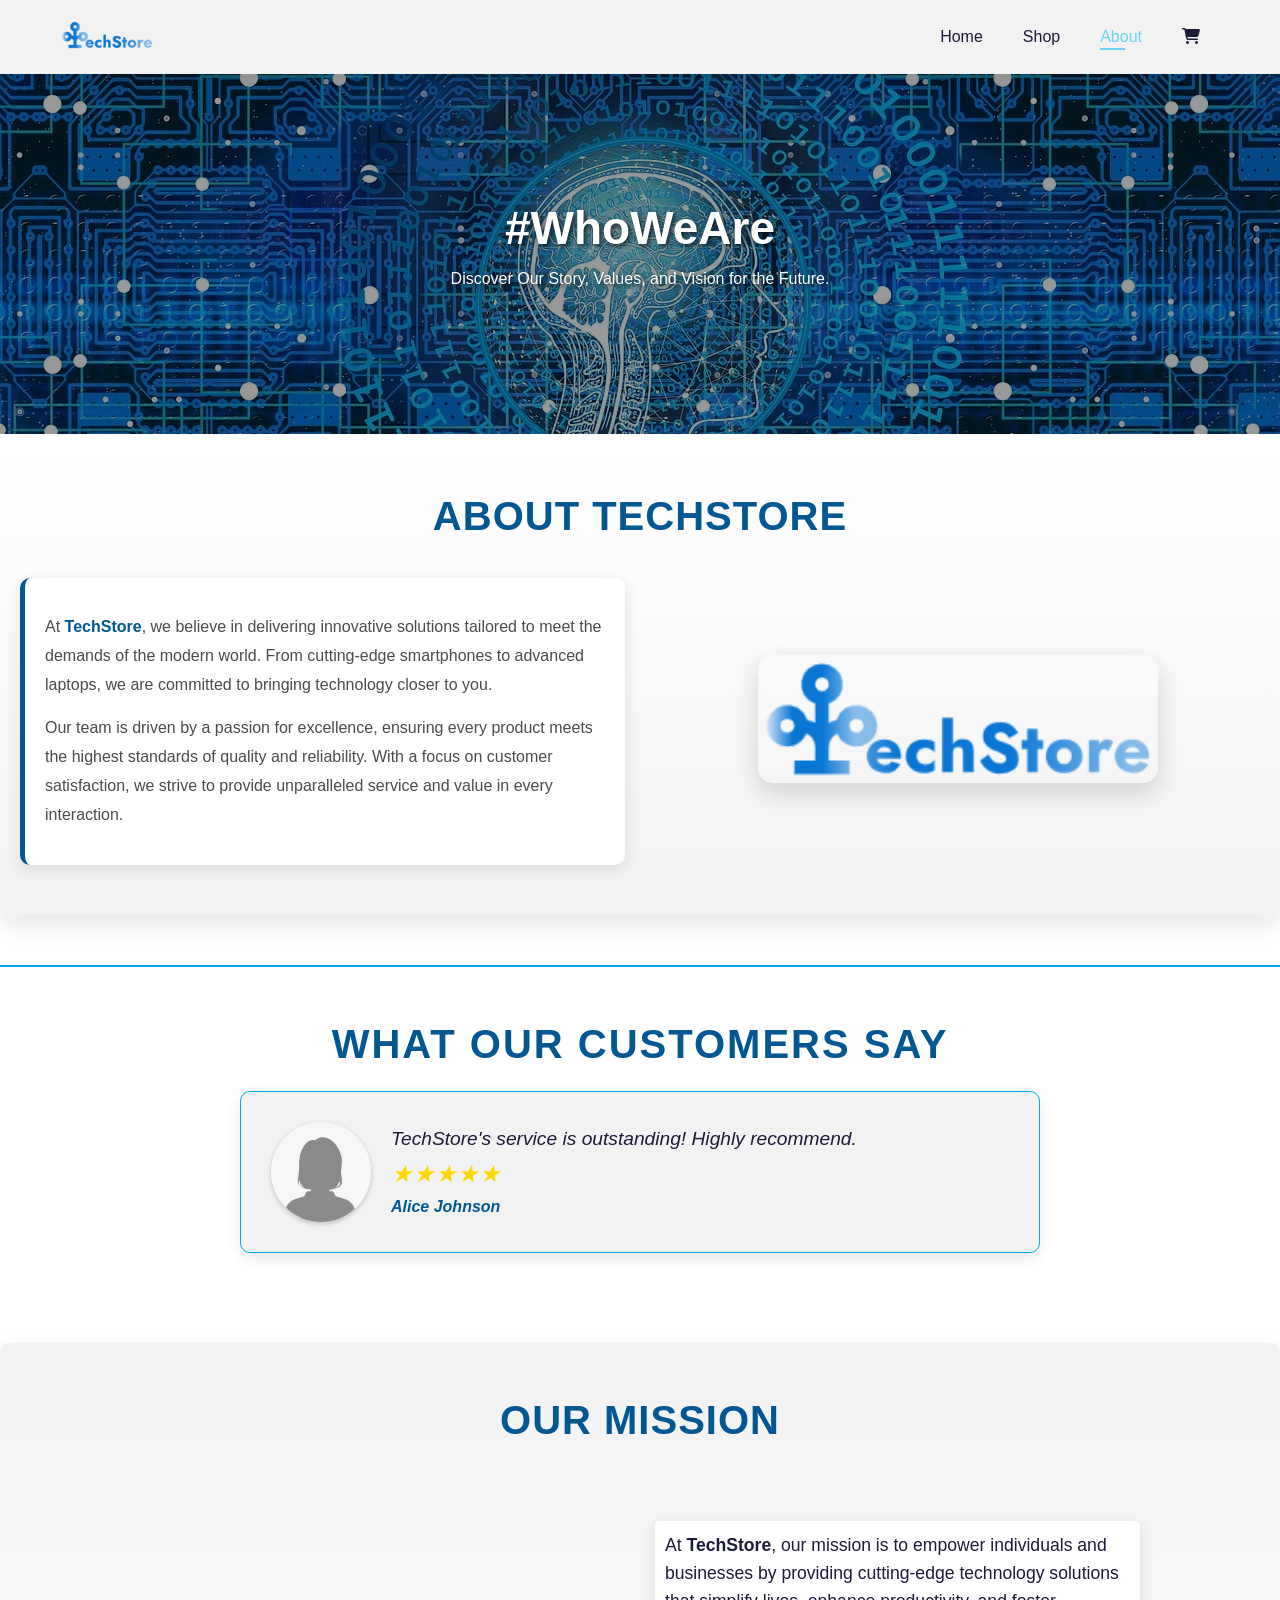
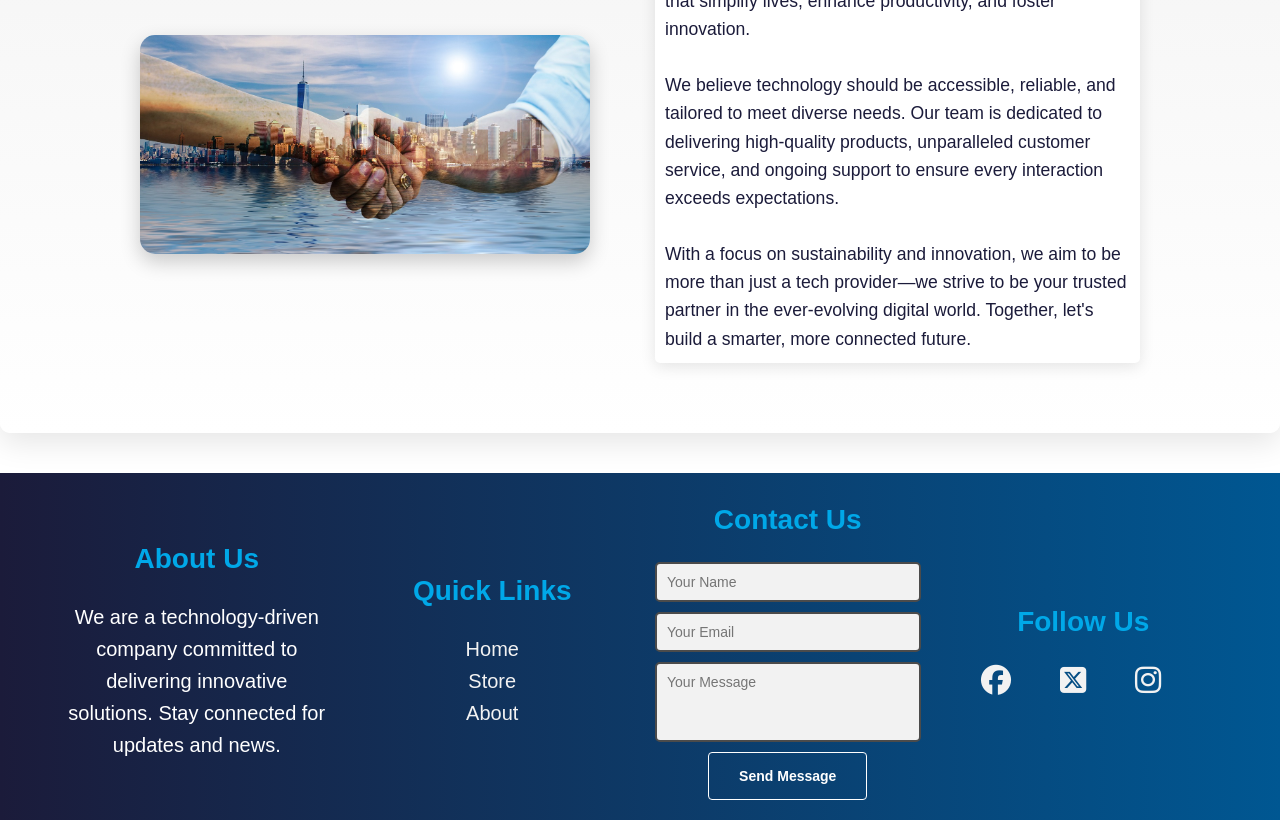
<file: about.html>
<!DOCTYPE html>
<html lang="en">
<head>
    <meta charset="UTF-8">
    <meta name="viewport" content="width=device-width, initial-scale=1.0">
    <title>About Us | TechStore</title>
    <link rel="stylesheet" href="style.css">
    <link rel="stylesheet" href="https://cdnjs.cloudflare.com/ajax/libs/font-awesome/6.5.1/css/all.min.css">
</head>
<body>
    <!-- Header Section -->
    <section id="header">
            <a href="#"><img src="logo.png" class="logo" alt="logo"></a>

            <div>
                <ul id="navbar">
                    <li><a href="index.html">Home</a></li>
                    <li><a href="shop.html">Shop</a></li>
                    <li><a href="about.html" class="active">About</a></li>
                    <li id="lg-bag"><a href="cart.html"><i class="fa-solid fa-cart-shopping"></i></a></li>
                    <a href="#" id="close"><i class="fa-solid fa-x"></i></a>
                </ul>
            </div>
            <div id="mobile">
                <a href="cart.html"><i class="fa-solid fa-cart-shopping"></i></a>
                <i id="bar" class="fa-solid fa-microchip"></i>
            </div>
    </section>
    <section class="page-header about-header">
        <h2>#WhoWeAre</h2>
        <p>Discover Our Story, Values, and Vision for the Future.</p>
    </section>    
    <!-- About Section -->
    <section id="about-section" class="section-p1">
        <h1>About TechStore</h1>
        <div class="about-content">
            <div class="about-text">
                <p>
                    At <strong>TechStore</strong>, we believe in delivering innovative solutions tailored to meet the demands of the modern world. From cutting-edge smartphones to advanced laptops, we are committed to bringing technology closer to you.
                </p>
                <p>
                    Our team is driven by a passion for excellence, ensuring every product meets the highest standards of quality and reliability. With a focus on customer satisfaction, we strive to provide unparalleled service and value in every interaction.
                </p>
            </div>
            <div class="about-image">
                <img src="logo.png" alt="About TechStore" class="responsive-img">
            </div>
        </div>
    </section>

    <!-- Customer Reviews Section -->
    <section id="reviews" class="section-p1">
        <h2>What Our Customers Say</h2>
        <div id="reviews-container">
            <!-- Reviews will be dynamically inserted here -->
        </div>
    </section>


    <!-- Additional Section: Our Mission -->
    <section id="mission" class="section-p1 section-m1">
        <h2>Our Mission</h2>
        <div class="mission-content">
            <div>
                <img src="mission.jpg" alt="Our Mission" class="responsive-img">
            </div>
            <div>
                <p>
                    At <strong>TechStore</strong>, our mission is to empower individuals and businesses by providing cutting-edge technology solutions that simplify lives, enhance productivity, and foster innovation.  
                    <br><br>
                    We believe technology should be accessible, reliable, and tailored to meet diverse needs. Our team is dedicated to delivering high-quality products, unparalleled customer service, and ongoing support to ensure every interaction exceeds expectations.  
                    <br><br>
                    With a focus on sustainability and innovation, we aim to be more than just a tech provider—we strive to be your trusted partner in the ever-evolving digital world. Together, let's build a smarter, more connected future.
                </p>
            </div>
        </div>
    </section>


    <!-- Footer -->
        <footer class="footer content section-p1">
            <!-- About Section -->
            <div class="footer-section">
                <h2>About Us</h2>
                <p>We are a technology-driven company committed to delivering innovative solutions. Stay connected for updates and news.</p>
            </div>
            <!-- Quick Links Section -->
            <div class="footer-section">
                <h2>Quick Links</h2>
                <ul>
                    <li><a href="index.html">Home</a></li>
                    <li><a href="shop.html">Store</a></li>
                    <li><a href="about.html">About</a></li>
                </ul>
            </div>
            <!-- Contact Form Section -->
            <div class="footer-section">
                <h2>Contact Us</h2>
                <form class="footer-form">
                    <input type="text" placeholder="Your Name" required>
                    <input type="email" placeholder="Your Email" required>
                    <textarea placeholder="Your Message" required></textarea>
                    <button type="button" onclick="showThankYou()" class="normal">Send Message</button>
                </form>
            </div>
            <!-- Social Media Section -->
            <div class="footer-section">
                <h2>Follow Us</h2>
                <div class="social-links">
                    <a href="#" title="Facebook"><i class="fa-brands fa-facebook"></i></a>
                    <a href="#" title="Twitter"><i class="fa-brands fa-square-x-twitter"></i></a>
                    <a href="#" title="Instagram"><i class="fa-brands fa-instagram"></i></a>
                </div>
            </div>
        </footer>
        <script src="script.js"></script>
    </body>
</html>
</file>
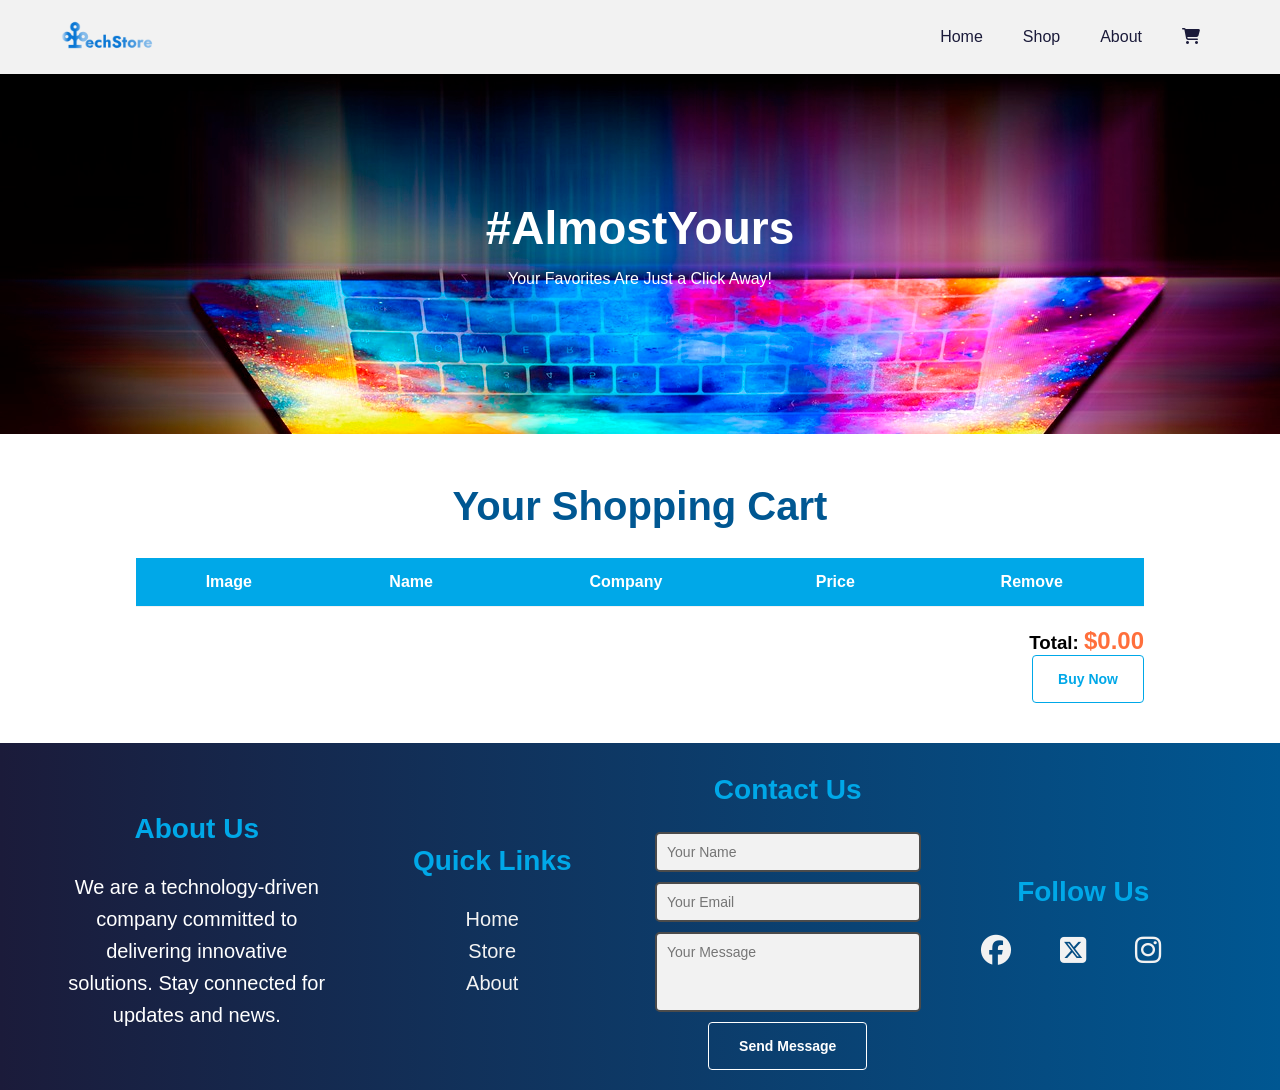
<file: cart.html>
<!DOCTYPE html>
<html lang="en">
<head>
    <meta charset="UTF-8">
    <meta name="viewport" content="width=device-width, initial-scale=1.0">
    <title>Cart | TechStore</title>
    <link rel="stylesheet" href="style.css">
    <link rel="stylesheet" href="https://cdnjs.cloudflare.com/ajax/libs/font-awesome/6.5.1/css/all.min.css">
</head>
<body>
    <!-- Header Section -->
    <section id="header">
            <a href="#"><img src="logo.png" class="logo" alt="logo"></a>

            <div>
                <ul id="navbar">
                    <li><a href="index.html">Home</a></li>
                    <li><a href="shop.html">Shop</a></li>
                    <li><a href="about.html">About</a></li>
                    <li id="lg-bag"><a href="cart.html"><i class="fa-solid fa-cart-shopping active"></i></a></li>
                    <a href="#" id="close"><i class="fa-solid fa-x"></i></a>
                </ul>
            </div>
            <div id="mobile">
                <a href="cart.html" class="actived"><i class="fa-solid fa-cart-shopping"></i></a>
                <i id="bar" class="fa-solid fa-microchip"></i>
            </div>
    </section>
    <section class="page-header cart-header">
        <h2>#AlmostYours</h2>
        <p>Your Favorites Are Just a Click Away!</p>
    </section>
    
    <!-- Cart Section -->
    <section id="cart-page" class="section-p1">
        <h1>Your Shopping Cart</h1>
        <div class="cart-container">
            <table id="cart-table">
                <thead>
                    <tr>
                        <th>Image</th>
                        <th>Name</th>
                        <th>Company</th>
                        <th>Price</th>
                        <th>Remove</th>
                    </tr>
                </thead>
                <tbody>
                    <!-- Cart items will be dynamically added here -->
                </tbody>
            </table>
            <div class="cart-summary">
                <h3>Total: <span id="cart-total">$0.00</span></h3>
                <button class="buy-now" id="buy-now">Buy Now</button>
            </div>
        </div>
    </section>

    <!-- Footer -->
        <footer class="footer content section-p1">
            <!-- About Section -->
            <div class="footer-section">
                <h2>About Us</h2>
                <p>We are a technology-driven company committed to delivering innovative solutions. Stay connected for updates and news.</p>
            </div>
            <!-- Quick Links Section -->
            <div class="footer-section">
                <h2>Quick Links</h2>
                <ul>
                    <li><a href="index.html">Home</a></li>
                    <li><a href="shop.html">Store</a></li>
                    <li><a href="about.html">About</a></li>
                </ul>
            </div>
            <!-- Contact Form Section -->
            <div class="footer-section">
                <h2>Contact Us</h2>
                <form class="footer-form">
                    <input type="text" placeholder="Your Name" required>
                    <input type="email" placeholder="Your Email" required>
                    <textarea placeholder="Your Message" required></textarea>
                    <button type="button" onclick="showThankYou()" class="normal">Send Message</button>
                </form>
            </div>
            <!-- Social Media Section -->
            <div class="footer-section">
                <h2>Follow Us</h2>
                <div class="social-links">
                    <a href="#" title="Facebook"><i class="fa-brands fa-facebook"></i></a>
                    <a href="#" title="Twitter"><i class="fa-brands fa-square-x-twitter"></i></a>
                    <a href="#" title="Instagram"><i class="fa-brands fa-instagram"></i></a>
                </div>
            </div>
        </footer>
    <script src="script.js"></script>
</body>
</html>
</file>
<file: style.css>
@import url('https://fonts.googleapis.com/css2?family=Bangers&family=DM+Sans:ital,opsz,wght@0,9..40,100..1000;1,9..40,100..1000&family=Fira+Code:wght@300..700&family=Great+Vibes&family=Julius+Sans+One&family=League+Spartan:wght@100..900&family=VT323&family=Yellowtail&display=swap');
*{
    margin:0;
    padding:0;
    box-sizing: border-box;
    font-family: 'Spartan', sans-serif;
}
/*color*/
:root {
    /* Background Colors */
    --white: #FFFFFF; /* Clean, minimalistic look */
    --dark-navy: #1B1B3A; /* Modern dark theme */
    /* Primary Colors */
    --light-blue: #00A8E8; /* Represents trust, innovation, and technology */
    --deep-blue: #005792; /* Rich and bold for strong emphasis */
    /* Gray Shades */
    --light-gray: #F2F2F2; /* Neutral background for subtle contrast */
    --dark-gray: #4B4B4B; /* Ideal for body text and secondary emphasis */
    /* Accent Colors */
    --electric-green: #00FF85; /* Vibrant and tech-focused, great for call-to-actions */
    --bright-orange: #FF6F3C; /* High-energy and attention-grabbing for CTAs */
    /* Hover Effects */
    --hover-blue: #0077B6; /* Slightly lighter shade for blue hover effects */
    --hover-green: #00E57F; /* Slightly lighter green for hover effects */
}
/*heading*/
h1{
    font-size: 50px;
    line-height: 64px;
    color: var(--deep-blue);
    font-family: 'Bebas Neue', sans-serif;
    font-weight: bold;
}
h2{
    font-size: 46px;
    line-height: 54px;
    color: var(--deep-blue);
    font-family: 'Montserrat', sans-serif;
    font-weight: 600;
}
h4{
    font-size: 20px;
    color: var(--deep-blue);
    font-family: 'Lato', sans-serif;
    font-weight: 400;
}
h6{
    font-weight: 700;
    font-size: 12px;
    font-family: 'Fira Sans', sans-serif;
    font-weight: 400;
}
p{
    font-size: 16px;
    margin: 15px 0 20px 0;
    color: var(--dark-gray);
}
.section-p1{
    padding: 40px 80px;
}
.section-m1 {
    margin: 40px 0;
}
button.normal{
    font-size: 14px;
    font-weight: 600;
    padding: 15px 30px;
    color: var(--white);
    background-color: transparent;
    border: 1px solid var(--white);
    border-radius: 4px;
    cursor: pointer;
    outline: none;
    transition: 0.2s;
}
button.white{
    font-size: 13px;
    font-weight: 600;
    padding: 11px 18px;
    color: var(--white);
    background-color: transparent;
    cursor: pointer;
    border: 1px solid var(--white);
    outline: none;
    transition: 0.2s;
}
body{
    width: 100vw;
    overflow-x: hidden;
}
/*header*/
#header{
    display: flex;
    align-items: center;
    justify-content: space-between;
    padding: 20px 60px;
    margin-bottom: 0;
    background-color: var(--light-gray);
    box-shadow: 0 5px 15px rgba(0, 0, 0, 0.06);
    z-index: 999;
    position: sticky;
    top: 0;
    left:0;
}
.logo {
    width: auto; /* Maintain aspect ratio */
    height: 30px;
    max-width: 100px;
}
#navbar{
    display: flex;
    align-items: center;
    justify-content: center;
}
#navbar li{
    list-style: none;
    padding: 0 20px;
    position: relative;
}
#navbar li a{
    text-decoration: none;
    font-size: 16px;
    font-weight: 300;
    color: var(--dark-navy);
    transition: 0.3s ease;
}
#navbar li a:hover, #navbar li a.active{
    color: rgb(102, 210, 249);
}
#navbar li a.active::after, #navbar li a:hover::after{
    content: "";
    width: 30%;
    height: 2px;
    background-color: rgb(102, 210, 249);
    position: absolute;
    bottom: -4px;
    left: 20px;
}
#mobile{
    display: none;
    align-items: center;
}
#close{
    display: none;
}
/*home page*/
.hero-section {
  display: flex;
  align-items: center;
  justify-content: center;
  height: 90vh;
  padding: 0 20px;
  margin-bottom: 2vh;
}
.hero-content {
  display: flex;
  flex-wrap: wrap;
  align-items: center;
  justify-content: space-between;
  max-width: 1200px;
  width: 100%;
}
.text-content {
  flex: 2;
  max-width: 600px;
  margin-left: 2rem;
}
.text-content h1 {
  font-size: 3rem;
  font-weight: bold;
  color: var(--deep-blue);
  margin-bottom: 20px;
}
.text-content p {
  font-size: 1.2rem;
  line-height: 1.6;
  margin-bottom: 30px;
  color: var(--dark-gray);
}
.cta-buttons {
  display: flex;
  gap: 20px;
}
.cta-primary {
  padding: 15px 40px;
  background-color: #0071e3;
  color: white;
  font-size: 1rem;
  font-weight: bold;
  text-decoration: none;
  border-radius: 50px;
  border: 2px solid transparent;
  transition: all 0.3s ease;
}
.cta-primary:hover {
  background-color: transparent;
  border: 2px solid #0071e3;
  color: #0071e3;
}
.cta-secondary {
  padding: 15px 40px;
  background-color: transparent;
  border: 2px solid #0071e3;
  color: #0071e3;
  font-size: 1rem;
  font-weight: bold;
  text-decoration: none;
  border-radius: 50px;
  transition: background-color 0.3s, color 0.3s;
}
.cta-secondary:hover {
  background-color: #0071e3;
  color: white;
}
.image-container {
  flex: 1;
  display: flex;
  justify-content: center;
  max-width: 600px;
}
.image-container img {
  max-width: 100%;
  height: auto;
  border-radius: 20px;
  box-shadow: 0 10px 30px rgba(0, 0, 0, 0.1);
}
#feature{
    display: flex;
    align-items: center;
    justify-content: space-between;
    gap: 15px;
}
#feature .fe-box {
    width: 180px;
    text-align: center;
    padding: 25px 15px;
    display: flex;
    flex-direction: column; /* Stack items vertically */
    align-items: center; /* Center content horizontally */
    box-shadow: 20px 20px 34px rgba(0,0,0,0.03);
    border: 1px solid #cce7d0;
    border-radius: 4px;
    margin: 15px 0;
    max-width: 300px;  /* Set a maximum width for each box */
}

#feature .fe-box img {
    width: 100%;  /* Make the image take up full width of its container */
    height: auto; /* Maintain the aspect ratio */
    max-width: 250px;  /* Set a maximum width for the image */
    margin-bottom: 10px;
}

#feature .fe-box h6 {
    display: inline-block;
    padding: 9px 8px 6px 8px;
    line-height: 1;
    border-radius: 4px;
    color: #088178;
    background-color: #fddde4;
}
#feature .fe-box:hover{
    box-shadow: 10px 10px 54px rgba(70,62,221,0.1);
}
#feature .fe-box:nth-child(2) h6{
    background-color: #cdebbc;
}
#feature .fe-box:nth-child(3) h6{
    background-color: #d1e8f2;
}
#feature .fe-box:nth-child(4) h6{
    background-color: #cdd2f8;
}
#feature .fe-box:nth-child(5) h6{
    background-color: #f6dbf6;
}
#feature .fe-box:nth-child(6) h6{
    background-color: #fff2e5;
}
#product1{
    text-align: center;
    max-width: 97vw;
    margin: auto;
}
#product1 .pro-container{
    display: flex;
    justify-content: space-between;
    padding-top: 20px;
    flex-wrap: wrap;
}
#product1 .pro {
    width: 23%; /* Adjust as needed */
    padding: 10px 12px;
    border: 1px solid #cce7d0;
    border-radius: 20px;
    cursor: pointer;
    box-shadow: 20px 20px 30px rgba(0, 0, 0, 0.02);
    margin: 15px 0;
    transition: 0.2s ease;
    position: relative;
    max-width: 350px;
}

#product1 .pro img {
    width: 100%; /* Makes image fill the width of its container */
    object-fit: cover; /* Ensures the image fills the container without distortion */
    border-radius: 20px; /* Rounded corners */
    height: auto;
    max-width: 350px;
}

#product1 .pro:hover{
    box-shadow:  20px 20px 30px rgba(0, 0, 0, 0.06);
}
#product1 .pro .desc{
    text-align: start;
    padding: 10px 0;
}
#product1 .pro .desc span{
    color: #06060640;
    font-size: 12px;
}
#product1 .pro .desc h5{
    padding-top: 7px;
    color: #1a1a1a;
    font-size: 14px;
}
#product1 .pro .desc i{
    font-size: 12px;
    color: rgba(243, 181, 25);
}
#product1 .pro .desc h4{
    padding-top: 7px;
    font-size: 15px;
    font-weight: 700;
    color:#088178;
}
#product1 .pro .cart{
    width: 40px;
    height: 40px;
    line-height: 40px;
    border-radius: 50px;
    background-color: #e8f6ea;
    color: #088178;
    border: 1px solid #cce7d0;
    position: absolute;
    bottom: 20px;
    right: 10px;
}
#banner{
    position: relative;
    display: flex;
    flex-direction: column;
    align-items: center;
    justify-content: center;
    text-align: center;
    background-image: url('b2.webp');
    width: 100%;
    height: 40vh;
    background-size: cover;
    background-position: center;
}
#banner::before {
    content: "";
    position: absolute;
    top: 0;
    left: 0;
    width: 100%;
    height: 100%;
    background: rgba(0, 0, 0, 0.5); /* Black overlay with 50% opacity */
    z-index: 1; /* Ensure the overlay is behind the text */
}
#banner h4, #banner h2, #banner button{
    z-index: 2; /* Place the text above the overlay */
}
#banner h4{
    color: var(--light-gray);
    font-size: 20px;
}
#banner h2{
    color: var(--light-gray);
    font-size: 40px;
    padding: 10px 0;
}
#banner h2 span{
    color: #ef3636;
}
.normal:hover{
    background-color: var(--hover-green);
    color: var(--white);
    border:none;
}
#sm-banner {
    display: flex;
    justify-content: space-between;
    flex-wrap: wrap;
}

#sm-banner .banner-box {
    position: relative; /* Required for overlay positioning */
    min-width: 280px;
    flex: 1;
    max-width: 580px;
    height: 50vh;
    display: flex;
    flex-direction: column;
    align-items: center;
    justify-content: center;
    background-size: cover;
    background-position: center;
    background-repeat: no-repeat;
    padding: 20px;
    margin: 1%;
    overflow: hidden;
}

#sm-banner .banner-box::before {
    content: "";
    position: absolute;
    top: 0;
    left: 0;
    width: 100%;
    height: 100%;
    background: rgba(0, 0, 0, 0.4); /* Semi-transparent overlay */
    z-index: 1; /* Behind text but above background */
}

#sm-banner .banner-box h4,
#sm-banner .banner-box h2,
#sm-banner .banner-box span, #sm-banner .banner-box button{
    z-index: 2; /* Ensure text appears above the overlay */
    text-align: center;
}
#sm-banner .banner-box2 h4,
#sm-banner .banner-box2 h2,
#sm-banner .banner-box2 span, #sm-banner .banner-box2 button{
    text-align: left; /* Align text to the left */
    margin-left: 40%; /* Add extra spacing to move text right */
}
#sm-banner .banner-box1 {
    background-image: url('iphone-banner.jpg');
}

#sm-banner .banner-box2 {
    background-image: url('repair-banner.jpg');
}

/* Styling for Text */
#sm-banner .banner-box1 h4,
#sm-banner .banner-box2 h4 {
    color: white;
    font-size: 30px;
    font-weight: 300;
}

#sm-banner .banner-box1 h2,
#sm-banner .banner-box2 h2 {
    color: white;
    font-size: 40px;
    font-weight: 700;
}

#sm-banner .banner-box1 span,
#sm-banner .banner-box2 span {
    color: white;
    font-size: 21px;
    font-weight: 500;
    padding-bottom: 15px;
}

/* Hover Effect */
#sm-banner .banner-box:hover button {
    background-color: var(--hover-green);
    border: 1px solid var(--hover-green);
    color: white;
}
/* Slider Container */
/* Slider Container */
.slider {
    width: 100%;
    overflow: hidden;
    position: relative;
    background: white;
    white-space: nowrap;
    box-sizing: border-box;
}
/* Slider Track */
.slider-track {
    display: flex;
    animation: scroll 40s linear infinite; /* Increased duration for slower scroll */
    width: max-content; /* Ensures track size grows with content */
}
/* Individual Slides */
.slide {
    width: 500px; /* Slide width */
    height: 200px; /* Slide height */
    color: white;
    display: flex;
    align-items: center;
    justify-content: center;
    flex-wrap: wrap;
    text-align: center;
    font-size: 1.5rem;
    background-color: white;
    background-position: center; /* Center the background image */
    background-size: cover; /* Ensure background images cover the slide area */
    background-repeat: no-repeat; /* Prevent background image repetition */
    position: relative; /* Create a stacking context for the overlay */
    margin-right: 20px;
}

/* Overlay for Text Clarity */
.slide::after {
    content: "";
    position: absolute;
    top: 0;
    left: 0;
    right: 0;
    bottom: 0;
    background: rgba(0, 0, 0, 0.5); /* Semi-transparent black overlay */
    z-index: 1; /* Place it above the background, but behind the text */
}

/* Text Styles */
.text {
    position: relative;
    z-index: 2; /* Ensure text stays above the overlay */
}

.slide .text h2 {
    color: var(--white);
    font-size: 1.5rem;
    padding: 10px 10px;
    word-wrap: break-word; /* Allow long words to break and wrap */
    overflow-wrap: break-word; /* Modern equivalent of word-wrap */
    white-space: normal; /* Allow wrapping, no single-line enforcement */

}

/* Background for Each Slide */
.slide:nth-child(1) {
    background-image: url('slide1.webp'); /* Image for the first slide */
}

.slide:nth-child(2) {
    background-image: url('slide2.webp'); /* Image for the second slide */
}

.slide:nth-child(3) {
    background-image: url('slide3.webp'); /* Image for the third slide */
}

.slide:nth-child(4) {
    background-image: url('slide4.webp'); /* Image for the fourth slide */
}

.slide:nth-child(5) {
    background-image: url('slide5.webp'); /* Image for the fifth slide */
}

.text h2 {
    color: var(--white);
    font-size: 28px;
    padding: 10px 10px;
}
/* Animation Keyframes */
@keyframes scroll {
    0% {
        transform: translateX(0);
    }
    100% {
        transform: translateX(-50%);
    }
}
#newsletter{
    display: flex;
    justify-content: space-between;
    flex-wrap: wrap;
    align-items: center;
    background-image: url('b14.png');
    background-repeat: no-repeat;
    background-position: 20% 30%;
    background-color: var(--deep-blue);
}
#newsletter h4{
    font-size: 22px;
    font-weight: 700;
    color: var(--white);
}
#newsletter p{
    font-size: 14px;
    font-weight: 600;
    color: #818ea0;
}
#newsletter p span{
    color: var(--bright-orange);
}
#newsletter .form{
    display: flex;
    width: 40%;
}
#newsletter input{
    height: 3.125rem;
    padding: 0 1.25em;
    font-size: 14px;
    width: 100%;
    border: 1px solid transparent;
    border-radius: 4px;
    outline: none;
    border-top-right-radius: 0;
    border-bottom-right-radius: 0;
}
#newsletter button{
    background-color: #4CAF50;
    color: white;
    white-space: nowrap;
    border-top-left-radius: 0;
    border-bottom-left-radius: 0;
}
.footer {
    background: linear-gradient(90deg, #1B1B3A, #005792);
    color: #F2F2F2;
    padding: 20px 5%;
    width: 100vw;
    display: flex;
    flex-wrap: wrap;
    gap: 30px;
    justify-content: space-between;
    align-items: center;
}
.footer-section {
    flex: 1;
    min-width: 250px;
    justify-content: center;
  }
.footer-section h2 {
    color: #00A8E8;
    margin-bottom: 15px;
    text-align: center;
    font-size: 1.75rem;
    font-weight: 600;
}
.footer-section p, .footer-section ul, .footer-section li {
    font-size: 20px;
    line-height: 1.6;
    margin: 0;
    list-style: none;
    padding: 0;
    text-align: center;
    color: var(--white);
}
.footer-section ul {
    margin-top: 10px;
}
.footer-section li a {
    color: #F2F2F2;
    text-decoration: none;
    transition: color 0.3s;
}
.footer-section li a:hover {
    color: #00FF85;
}
.footer-form {
    display: flex;
    flex-direction: column;
    gap: 10px;
    align-items:center;
}
.footer-form input,
.footer-form textarea {
    width: 100%;
    padding: 10px;
    border: 2px solid #4B4B4B;
    border-radius: 5px;
    background-color: #F2F2F2;
    color: #4B4B4B;
    font-size: 14px;
}
.footer-form textarea {
    resize: none;
    height: 80px;
}
.social-links a {
    margin-right: 15px;
    margin-left: 30px;
    font-size: 30px;
    color: #F2F2F2;
    text-decoration: none;
    transition: color 0.3s;
}
.social-links a:hover {
    color: #00FF85;
}
.footer-bottom {
    text-align: center;
    margin-top: 30px;
    font-size: 14px;
    color: #BFBFBF;
}
/* Filter Buttons */
#filters {
    text-align: center;
    margin-bottom: 10px;
}
.filter-btn {
    margin: 0 10px;
    padding: 10px 20px;
    border: 2px solid var(--light-blue);
    background-color: transparent;
    color: var(--light-blue);
    border-radius: 25px;
    cursor: pointer;
    transition: all 0.3s ease;
}
.filter-btn.actived,
.filter-btn:hover {
    background-color: var(--light-blue);
    color: var(--white);
}


/* Popup */
.popup {
    position: fixed;
    top: 50%;
    left: 50%;
    transform: translate(-50%, -50%);
    background-color: var(--white);
    box-shadow: 0 10px 30px rgba(0, 0, 0, 0.2);
    border-radius: 10px;
    padding: 20px;
    z-index: 1000;
    display: none;
    max-width: 800px;
    width: 100%;
    display: flex;
    flex-direction: row;
}
/* Ensure the popup is hidden by default */
.popup.hidden {
    display: none;
}

/* Left side of the popup (image) */
.popup-left {
    flex: 1;
    padding-right: 20px;
}

.popup-left img {
    width: 100%;
    height: auto;
    border-radius: 10px;
}

/* Right side of the popup (details) */
.popup-right {
    flex: 2;
}

.popup-right h3 {
    font-size: 1.5rem;
    margin-bottom: 10px;
}

.popup-right span {
    font-size: 1.2rem;
    color: var(--gray);
    margin-bottom: 10px;
}

.popup-right .star i {
    color: #FFD700;
    margin-right: 5px;
}

.popup-right p {
    margin: 10px 0;
}

.popup-content .close-popup {
    font-size: 20px;
    cursor: pointer;
    position: absolute;
    top: 10px;
    right: 15px;
}

#product-popup .popup-left img {
    width: 100%;  /* Ensure the image takes full width of the container */
    max-width: 500px;  /* Set a maximum width for the image */
    height: auto;  /* Maintain the aspect ratio */
}

#product-popup .popup-content {
    display: flex;
    justify-content: space-between;  /* Align content side by side */
    align-items: center;
    width: 80%;  /* Adjust the width of the popup container */
    max-width: 900px;  /* Set a max-width for the popup */
    margin: 0 auto;  /* Center the popup */
}

#product-popup .popup-left {
    flex: 1;
    padding: 20px;
    display: flex;
    justify-content: center;  /* Center the image */
}

#product-popup .popup-right {
    flex: 1;
    padding: 20px;
}

#product-popup .popup-content {
    padding: 40px;
    background-color: #fff;
    border-radius: 10px;
    box-shadow: 0 4px 10px rgba(0, 0, 0, 0.1);
}




/* About Section */
#about-section {
    text-align: center;
    margin-bottom: 50px;
    background: linear-gradient(to bottom, var(--white), var(--light-gray));
    padding: 50px 20px;
    border-radius: 10px;
    box-shadow: 0 10px 30px rgba(0, 0, 0, 0.1);
}

#about-section h1 {
    font-size: 2.5rem;
    color: var(--deep-blue);
    margin-bottom: 20px;
    text-transform: uppercase;
    letter-spacing: 1px;
}

.about-content {
    display: flex;
    flex-wrap: wrap;
    align-items: center;
    gap: 30px;
    justify-content: center;
    margin-top: 30px;
}

.about-text {
    flex: 1 1 45%;
    text-align: left;
    font-size: 1.1rem;
    color: var(--dark-gray);
    line-height: 1.8;
    padding: 20px;
    background: var(--white);
    border-left: 5px solid var(--deep-blue);
    border-radius: 10px;
    box-shadow: 0 5px 15px rgba(0, 0, 0, 0.1);
}

.about-text p {
    margin-bottom: 15px;
}

.about-text strong {
    color: var(--deep-blue);
}

.about-image {
    flex: 1 1 45%;
    text-align: center;
}

.about-image img {
    width: 100%;
    max-width: 400px;
    height: auto;
    border-radius: 15px;
    box-shadow: 0 10px 25px rgba(0, 0, 0, 0.15);
    transition: transform 0.3s ease-in-out;
}

.about-image img:hover {
    transform: scale(1.05);
}

/* Reviews Section */
#reviews {
    text-align: center;
    padding: 50px 20px;
    background: var(--white);
    border-top: 2px solid var(--light-blue);
    margin-top: 30px;
}

#reviews h2 {
    color: var(--deep-blue);
    font-size: 2.5rem;
    margin-bottom: 20px;
    text-transform: uppercase;
    font-weight: bold;
    letter-spacing: 2px;
}

#reviews-container {
    width: 100%;
    max-width: 800px;
    margin: 0 auto;
    padding: 30px;
    border: 1px solid var(--light-blue);
    border-radius: 10px;
    background: var(--light-gray);
    box-shadow: 0 5px 15px rgba(0, 0, 0, 0.1);
    display: flex;
    flex-direction: column;
    gap: 20px;
}

.review-item {
    display: flex;
    align-items: center;
    gap: 20px;
    text-align: left;
    font-size: 1.1rem;
    color: var(--dark-navy);
    font-style: italic;
    transition: opacity 1s ease-in-out;
}

.review-item .icon {
    width: 100px;
    height: 100px;
    border-radius: 50%;
    display: flex;
    align-items: center;
    justify-content: center;
    font-size: 2rem;
    color: var(--white);
    flex-shrink: 0; /* Prevent the icon from resizing */
    box-shadow: 0 2px 5px rgba(0, 0, 0, 0.2);
}

.review-item img {
    width: 60px;
    height: 60px;
    border-radius: 50%;
    object-fit: cover; /* Make sure the image fits inside the circle */
    box-shadow: 0 2px 5px rgba(0, 0, 0, 0.2);
}

.review-item .content {
    flex: 1;
}

.review-item .review-text {
    font-size: 1.2rem;
    margin-bottom: 5px;
}

.review-item .stars {
    color: gold;
    font-size: 1.5rem;
    margin: 10px 0;
}

.review-item .customer-name {
    font-weight: bold;
    font-size: 1rem;
    color: var(--deep-blue);
}

/* Our Mission Section */
#mission {
    display: flex;
    flex-direction: column;
    align-items: center;
    text-align: center;
    background: linear-gradient(to bottom, var(--light-gray), var(--white));
    padding: 50px 20px;
    border-radius: 10px;
    box-shadow: 0 10px 30px rgba(0, 0, 0, 0.1);
    overflow: hidden;
}

#mission h2 {
    font-size: 2.5rem;
    margin-bottom: 20px;
    color: var(--deep-blue);
    text-transform: uppercase;
    letter-spacing: 1px;
    position: relative;
}

#mission h2::after {
    content: "";
    display: block;
    width: 60px;
    height: 4px;
    background: var(--primary-color);
    margin: 10px auto 0;
    border-radius: 2px;
}

.mission-content {
    display: flex;
    flex-direction: row;
    gap: 30px;
    flex-wrap: wrap;
    align-items: center;
    justify-content: center;
    margin-top: 30px;
    max-width: 1000px;
}

.mission-content div {
    flex: 1 1 45%;
    min-width: 300px;
    text-align: left;
}

.mission-content img {
    width: 100%;
    max-width: 450px;
    height: auto;
    border-radius: 15px;
    box-shadow: 0 8px 20px rgba(0, 0, 0, 0.2);
    transition: transform 0.3s ease-in-out;
}

.mission-content img:hover {
    transform: scale(1.05);
}

.mission-content p {
    font-size: 1.1rem;
    line-height: 1.6;
    color: var(--dark-navy);
    margin-top: 10px;
    padding: 10px;
    background: var(--white);
    border-left: 4px solid var(--primary-color);
    box-shadow: 0 4px 15px rgba(0, 0, 0, 0.1);
    border-radius: 5px;
}
/* Cart Page */
#cart-page {
    text-align: center;
}
#cart-page h1 {
    font-size: 2.5rem;
    color: var(--deep-blue);
    margin-bottom: 20px;
}
.cart-container {
    width: 90%;
    margin: 0 auto;
}
table {
    width: 100%;
    border-collapse: collapse;
    margin-bottom: 20px;
}
thead {
    background-color: var(--light-blue);
    color: var(--white);
}
th, td {
    padding: 15px;
    text-align: center;
    border-bottom: 1px solid var(--light-gray);
}
.cart-summary {
    text-align: right;
    margin-top: 20px;
}
#cart-total {
    font-size: 1.5rem;
    color: var(--bright-orange);
}
.buy-now{
    font-size: 14px;
    font-weight: 600;
    padding: 15px 25px;
    color: var(--light-blue);
    background-color: transparent;
    border: 1px solid var(--light-blue);
    border-radius: 4px;
    cursor: pointer;
    outline: none;
    transition: 0.2s;   
}
.buy-now:hover{
    background-color: var(--light-blue);
    color:var(--white);
    border:none;
}
.page-header{
    background-image: url('shop.jpg');
    width:100%;
    height: 40vh;
    background-size: cover;
    display: flex;
    justify-content: center;
    text-align: center;
    flex-direction: column;
    padding: 14px;   
}
.page-header h2, .page-header p{
    color:var(--white); 
}
.about-header {
    background-image: url('about.jpg');
    background-position: top;
    background-size: cover; /* Ensure the image covers the entire section */
    display: flex;
    justify-content: center;
    align-items: center;
    position: relative;
    color: white; /* Ensure the text is white */
    text-align: center;
    padding: 20px;
}

.about-header::before {
    content: '';
    position: absolute;
    top: 0;
    left: 0;
    right: 0;
    bottom: 0;
    background: rgba(0, 0, 0, 0.4); /* Darken the background */
    z-index: 1;
}

.about-header h2, .about-header p {
    z-index: 2; /* Ensure the text appears above the dark overlay */
    text-shadow: 2px 2px 5px rgba(0, 0, 0, 0.7); /* Optional: add a shadow for better contrast */
}


.cart-header{
    background-image: url('cart.jpg');
}


@media (max-width:799px){
    .section-p1{
        padding: 40px 40px;
    }
    #navbar{
        display: flex;
        flex-direction: column;
        align-items: flex-start;
        justify-content: flex-start;
        position: fixed;
        top: 0px;
        right: -300px;
        height: 100vh;
        width: 300px;
        background-color: var(--light-gray);
        box-shadow: 0 40px 60px rgba(0, 0, 0, 0.1);
        padding: 80px 0 0 10px;
        transition: 0.3s;
    }
    #navbar.active{
        right: 0px;
    }
    #navbar li{
        margin-bottom: 25px;
    }
    #mobile{
        display: flex;
        align-items: center;
    }
    #mobile i {
        color: var(--dark-navy);
        font-size: 26px;
        padding-left: 20px;
        margin-top: 1rem;
    }
    #close{
        display: initial;
        position: absolute;
        top: 30px;
        left: 30px;
        color: var(--dark-navy);
        font-size: 20px;
    }
    #lg-bag{
        display: none;
    }
    .hero-section{
        height: 40vh;
    }
    #feature{
        justify-content: center;
        flex-wrap: wrap;
    }
    #feature .fe-box{
        margin: 15px 15px;
    }
    #product1 .pro-container{
        justify-content: center;
    }
    #product1 .pro{
        margin: 15px;
    }
    #banner {
        height: 20vh;
    }
    #sm-banner .banner-box {
        min-width: 100%;
        height: 30vh;
    }
    #newsletter .form{
        width: 70%;
    }
    .footer {
        flex-direction: column;
        align-items: center;
        text-align: center;
    }
    #filters {
        display: flex;
        flex-wrap: wrap;
        justify-content: center;
        gap: 10px;
    }
    .filter-btn {
        flex: 1;
        padding: 8px 12px;
        font-size: 14px;
        border-radius: 20px;
    }
    /* Popup */
    .popup-content {
        width: 90%;
        padding: 15px;
    }
    .about-content {
        flex-direction: column;
    }

    .about-image {
        order: -1; /* Moves the image to the top */
    }

    .about-text {
        text-align: center;
    }
}
@media (max-width: 477px) {
    .section-p1{
        padding: 20px;
    }
    #header{
        padding: 10px 30px;
    }
    .image-container{
        display: none;
    }
    #hero{
        padding: 0 20px;
        text-align: center;
    }
    .text-content{
        margin-left: auto;
    }
    .text-content h1{
        font-size: 38px;
    }
    .cta-buttons {
        display: flex;
        flex-direction: column;
        flex-wrap: wrap;
        text-align: center;
    }
    #feature{
        justify-content: space-between;
    }
    #feature .fe-box{
        width: 155px;
        margin: 0 0 15px 0;
    }
    #product1 h2{
        font-size: 2rem;
    }
    #product1 .pro{
        width: 100%;
    }
    #banner{
        height: 40vh;
    }
    #sm-banner .banner-box{
        min-width: 100%;
        height: 40vh;
    }
    #sm-banner .banner-box2{
        margin-top: 20px;
    }
    #newsletter{
        padding: 40px 20px;
    }
    #newsletter .form{
        width: 100%;
    }
    /* Filters */
    #filters {
        gap: 5px;
    }
    .filter-btn {
        font-size: 12px;
        padding: 6px 10px;
    }
    /* Popup */
    .popup-content img {
        max-width: 100%;
        height: auto;
    }
    .popup-content {
        padding: 10px;
    }
    #reviews h2 {
        font-size: 1.8rem;
    }

    .review-item {
        flex-direction: column;
        text-align: center;
    }

    .review-item .icon {
        margin-bottom: 10px;
    }

    .review-item .content {
        text-align: center;
    }

    .review-item .review-text {
        font-size: 0.9rem;
    }
}
</file>
